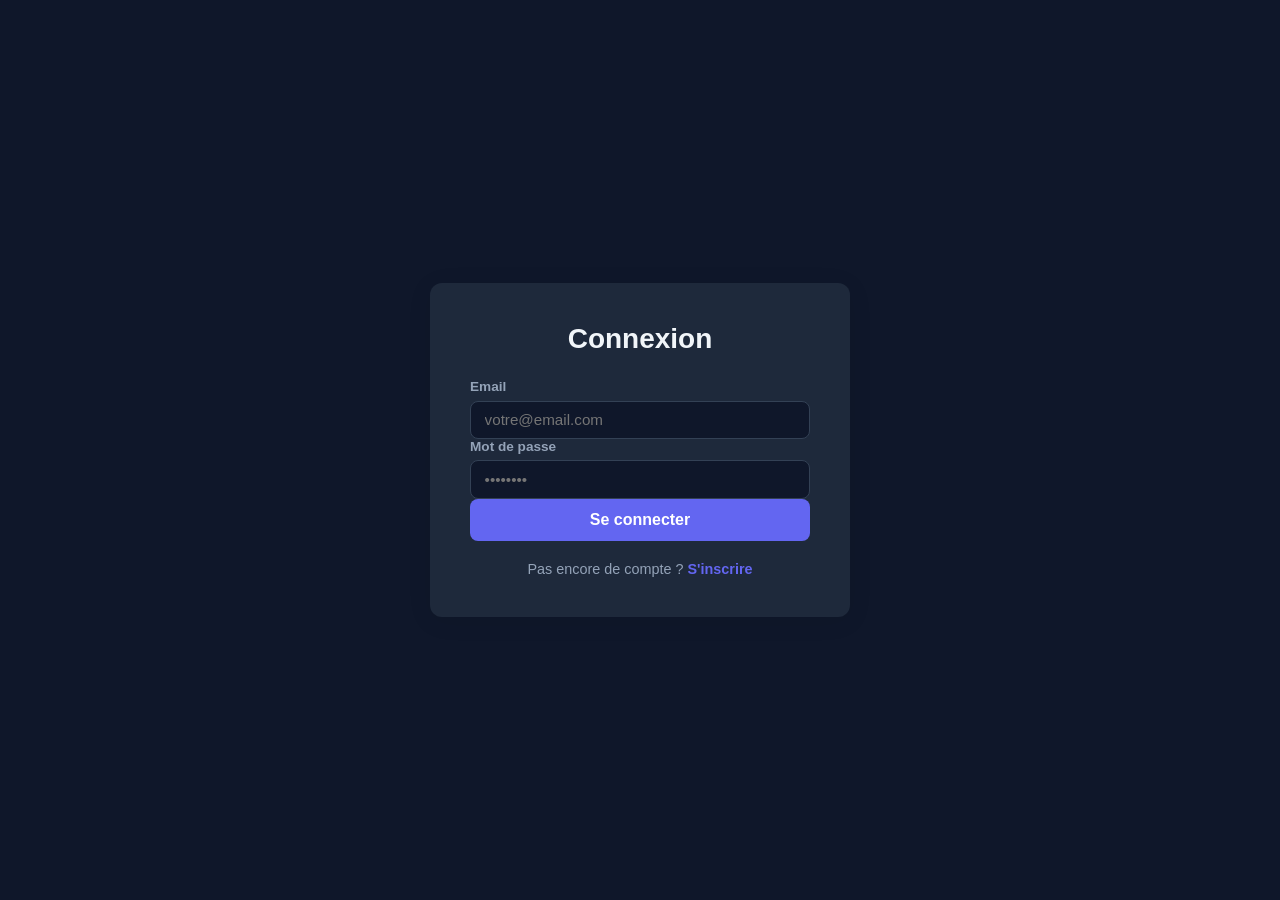
<file: BtsBlancApi/wwwroot/index.html>
<!DOCTYPE html>
<html lang="fr">
<head>
    <meta charset="UTF-8">
    <meta name="viewport" content="width=device-width, initial-scale=1.0">
    <title>Connexion</title>
    <link rel="stylesheet" href="style.css">
</head>
<body class="auth-page">
    <div class="auth-card">
        <h1>Connexion</h1>
        <div id="error-msg" class="error hidden"></div>
        <form id="login-form">
            <div class="field">
                <label>Email</label>
                <input type="email" id="email" required placeholder="votre@email.com">
            </div>
            <div class="field">
                <label>Mot de passe</label>
                <input type="password" id="password" required placeholder="••••••••">
            </div>
            <button type="submit" class="btn btn-primary">Se connecter</button>
        </form>
        <p class="auth-link">Pas encore de compte ? <a href="register.html">S'inscrire</a></p>
    </div>
    <script src="auth.js"></script>
</body>
</html>
</file>
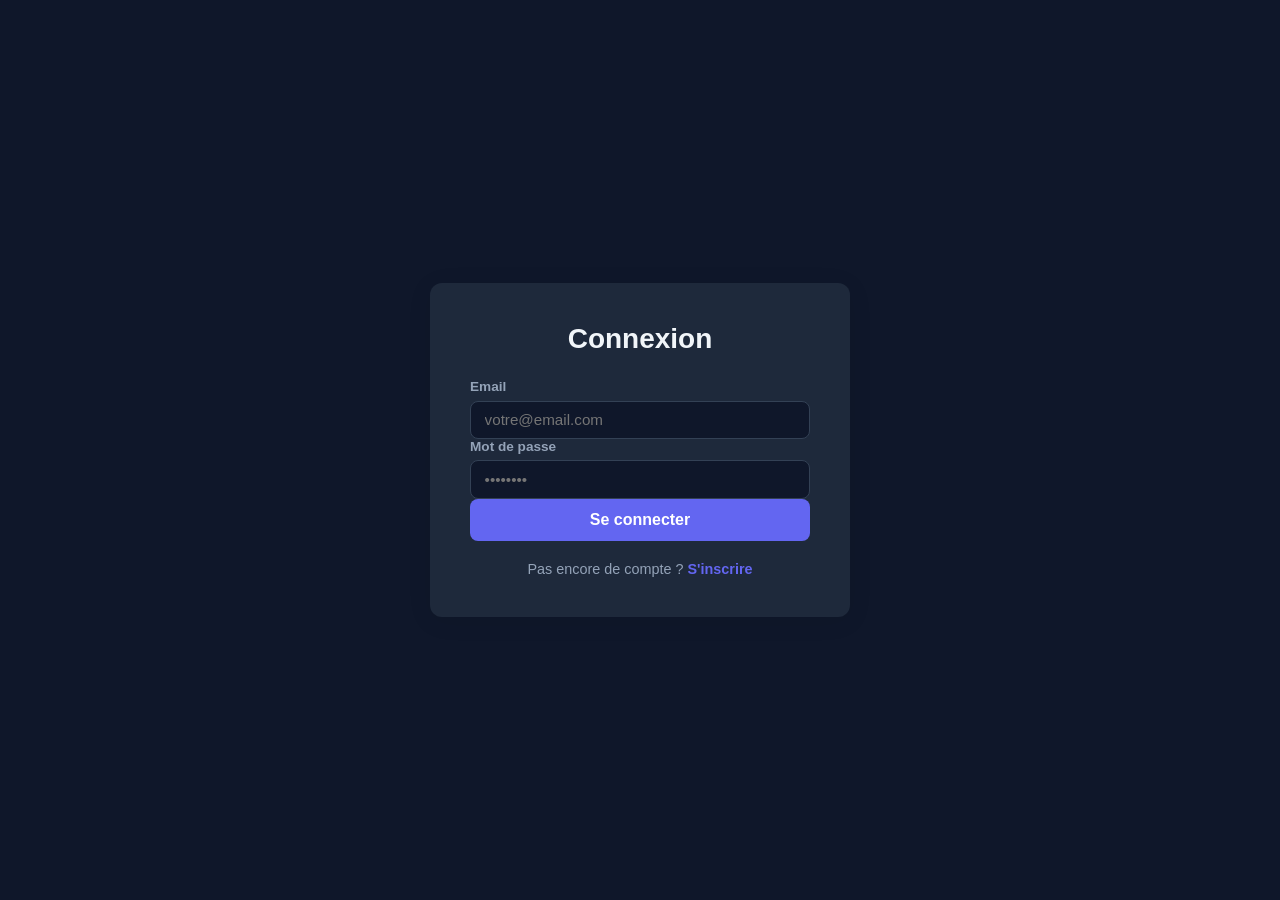
<file: BtsBlancApi/wwwroot/evenements.html>
<!DOCTYPE html>
<html lang="fr">
<head>
    <meta charset="UTF-8">
    <meta name="viewport" content="width=device-width, initial-scale=1.0">
    <title>Événements</title>
    <link rel="stylesheet" href="style.css">
</head>
<body>
    <nav class="navbar">
        <span class="nav-title">BTS Evenement Arago</span>
        <div class="nav-right">
            <span id="nav-username"></span>
            <button class="btn btn-outline" onclick="logout()">Déconnexion</button>
        </div>
    </nav>

    <main class="container">

        <!-- Formulaire création (visible pour tous, erreur si non admin) -->
        <section class="card" id="create-section">
            <h2>Créer un événement</h2>
            <div id="create-error" class="error hidden"></div>
            <form id="create-form">
                <div class="form-grid">
                    <div class="field">
                        <label>Titre</label>
                        <input type="text" id="titre" required placeholder="Titre de l'événement">
                    </div>
                    <div class="field">
                        <label>Lieu</label>
                        <input type="text" id="lieu" required placeholder="Paris, Lyon...">
                    </div>
                    <div class="field">
                        <label>Date</label>
                        <input type="datetime-local" id="date" required>
                    </div>
                    <div class="field">
                        <label>Type</label>
                        <select id="type">
                            <option value="0">Salon professionnel</option>
                            <option value="1">Conférence</option>
                            <option value="2">Journées thématiques</option>
                        </select>
                    </div>
                    <div class="field field-full">
                        <label>Contenu</label>
                        <textarea id="contenu" required placeholder="Description de l'événement..."></textarea>
                    </div>
                </div>
                <button type="submit" class="btn btn-primary">Créer l'événement</button>
            </form>
        </section>

        <!-- Liste des événements -->
        <section>
            <h2>Liste des événements</h2>
            <div id="events-error" class="error hidden"></div>
            <div id="events-list" class="events-grid"></div>
        </section>
    </main>

    <script src="evenements.js"></script>
</body>
</html>
</file>
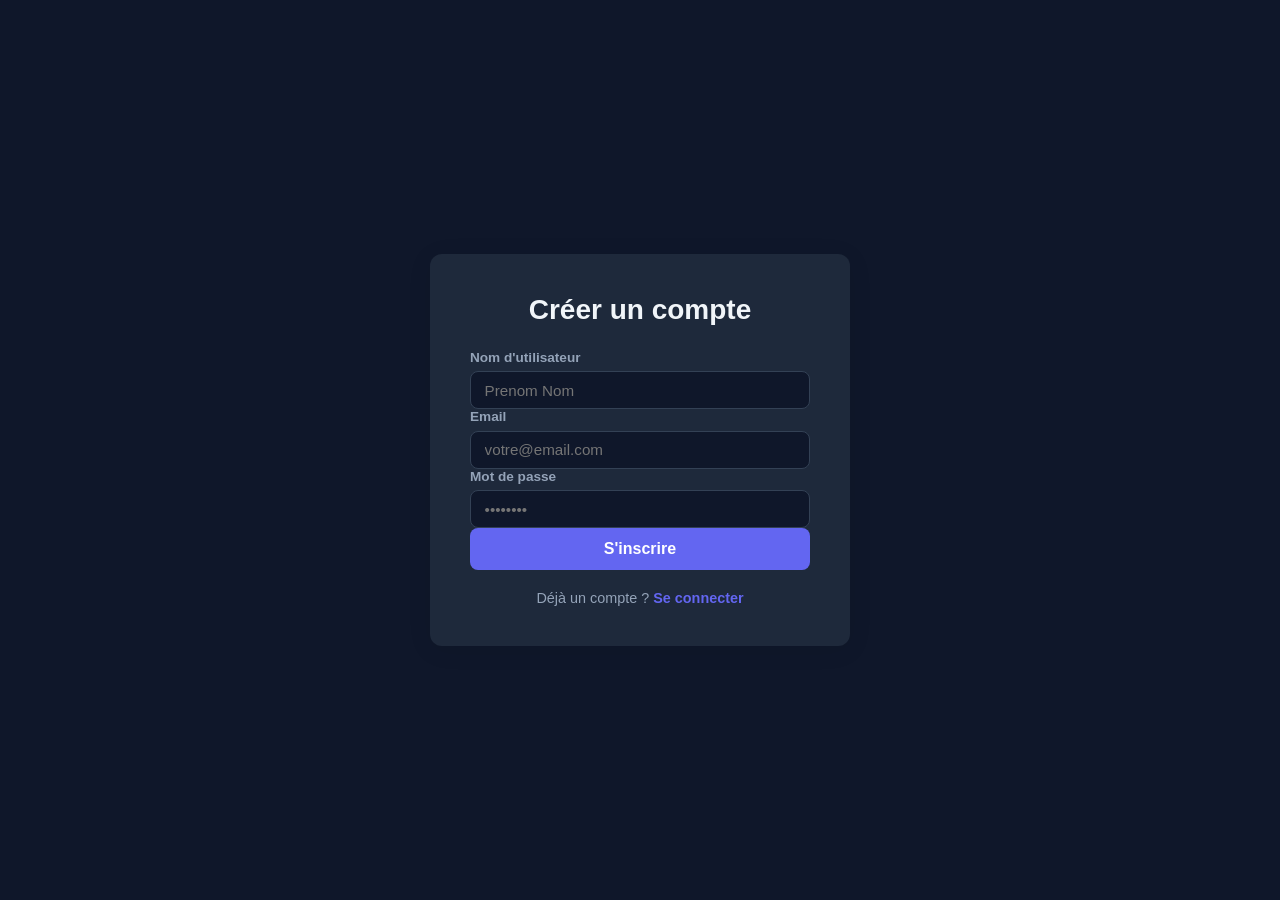
<file: BtsBlancApi/wwwroot/register.html>
<!DOCTYPE html>
<html lang="fr">
<head>
    <meta charset="UTF-8">
    <meta name="viewport" content="width=device-width, initial-scale=1.0">
    <title>Inscription</title>
    <link rel="stylesheet" href="style.css">
</head>
<body class="auth-page">
    <div class="auth-card">
        <h1>Créer un compte</h1>
        <div id="error-msg" class="error hidden"></div>
        <div id="success-msg" class="success hidden"></div>
        <form id="register-form">
            <div class="field">
                <label>Nom d'utilisateur</label>
                <input type="text" id="username" required placeholder="Prenom Nom">
            </div>
            <div class="field">
                <label>Email</label>
                <input type="email" id="email" required placeholder="votre@email.com">
            </div>
            <div class="field">
                <label>Mot de passe</label>
                <input type="password" id="password" required placeholder="••••••••">
            </div>
            <button type="submit" class="btn btn-primary">S'inscrire</button>
        </form>
        <p class="auth-link">Déjà un compte ? <a href="index.html">Se connecter</a></p>
    </div>
    <script src="auth.js"></script>
</body>
</html>
</file>
<file: BtsBlancApi/wwwroot/style.css>
*, *::before, *::after { box-sizing: border-box; margin: 0; padding: 0; }

:root {
    --primary: #6366f1;
    --primary-hover: #4f46e5;
    --danger: #ef4444;
    --danger-hover: #dc2626;
    --success-bg: #14532d;
    --success-color: #86efac;
    --error-bg: #450a0a;
    --error-color: #fca5a5;
    --bg: #0f172a;
    --card-bg: #1e293b;
    --text: #f1f5f9;
    --text-muted: #94a3b8;
    --border: #334155;
    --radius: 12px;
    --inscrit: #4ade80;
}

body { font-family: 'Segoe UI', sans-serif; background: var(--bg); color: var(--text); min-height: 100vh; }

/* AUTH */
.auth-page { display: flex; align-items: center; justify-content: center; }
.auth-card { background: var(--card-bg); border-radius: var(--radius); padding: 2.5rem; width: 100%; max-width: 420px; box-shadow: 0 4px 24px rgba(0,0,0,.08); margin: 2rem; }
.auth-card h1 { font-size: 1.75rem; margin-bottom: 1.5rem; text-align: center; }
.auth-link { text-align: center; margin-top: 1.25rem; color: var(--text-muted); font-size: .9rem; }
.auth-link a { color: var(--primary); text-decoration: none; font-weight: 600; }

/* NAVBAR */
.navbar { background: var(--card-bg); border-bottom: 1px solid var(--border); padding: .9rem 2rem; display: flex; align-items: center; justify-content: space-between; position: sticky; top: 0; z-index: 10; }
.nav-title { font-size: 1.2rem; font-weight: 700; color: var(--primary); }
.nav-right { display: flex; align-items: center; gap: 1rem; }
#nav-username { font-weight: 600; color: var(--text-muted); font-size: .9rem; }

/* CONTAINER */
.container { max-width: 960px; margin: 2rem auto; padding: 0 1.5rem; display: flex; flex-direction: column; gap: 2rem; }

/* CARD */
.card { background: var(--card-bg); border-radius: var(--radius); padding: 1.75rem; box-shadow: 0 2px 12px rgba(0,0,0,.06); }
.card h2 { font-size: 1.2rem; margin-bottom: 1.25rem; }

/* FORM */
.form-grid { display: grid; grid-template-columns: 1fr 1fr; gap: 1rem; margin-bottom: 1.25rem; }
.field { display: flex; flex-direction: column; gap: .4rem; }
.field-full { grid-column: 1 / -1; }
label { font-size: .85rem; font-weight: 600; color: var(--text-muted); }
input, select, textarea {
    border: 1px solid var(--border); border-radius: 8px; padding: .6rem .85rem;
    font-size: .95rem; font-family: inherit; background: #0f172a; color: var(--text);
    transition: border-color .2s;
}
input:focus, select:focus, textarea:focus { outline: none; border-color: var(--primary); }
textarea { resize: vertical; min-height: 90px; }

/* BUTTONS */
.btn { padding: .6rem 1.25rem; border-radius: 8px; border: none; font-size: .9rem; font-weight: 600; cursor: pointer; transition: background .2s, color .2s; }
.btn-primary { background: var(--primary); color: #fff; width: 100%; padding: .75rem; font-size: 1rem; }
.btn-primary:hover { background: var(--primary-hover); }
.btn-outline { background: transparent; border: 1.5px solid var(--border); color: var(--text); }
.btn-outline:hover { background: #334155; }
.btn-danger { background: var(--danger); color: #fff; font-size: .8rem; padding: .45rem .9rem; }
.btn-danger:hover { background: var(--danger-hover); }
.btn-success { background: #22c55e; color: #fff; font-size: .8rem; padding: .45rem .9rem; }
.btn-success:hover { background: #16a34a; }
.btn-secondary { background: #64748b; color: #fff; font-size: .8rem; padding: .45rem .9rem; }
.btn-secondary:hover { background: #475569; }

/* EVENTS GRID */
.events-grid { display: grid; grid-template-columns: repeat(auto-fill, minmax(280px, 1fr)); gap: 1.25rem; }
.event-card { background: var(--card-bg); border-radius: var(--radius); padding: 1.25rem; box-shadow: 0 2px 10px rgba(0,0,0,.06); border: 1px solid var(--border); display: flex; flex-direction: column; gap: .6rem; }
.event-card h3 { font-size: 1.05rem; color: var(--text); }
.event-card h3.inscrit { color: var(--inscrit); }
.event-card .event-meta { display: flex; flex-direction: column; gap: .3rem; font-size: .85rem; color: var(--text-muted); }
.event-card .event-meta span { display: flex; align-items: center; gap: .4rem; }
.event-card .event-contenu { font-size: .9rem; color: var(--text); line-height: 1.5; flex: 1; }
.event-badge { display: inline-block; padding: .25rem .7rem; border-radius: 99px; font-size: .75rem; font-weight: 700; background: #312e81; color: #a5b4fc; }
.event-actions { display: flex; align-items: center; justify-content: space-between; margin-top: .5rem; }
.btn-trash { background: transparent; border: none; cursor: pointer; font-size: 1.1rem; padding: .3rem .5rem; border-radius: 8px; transition: background .2s; color: var(--danger); }
.btn-trash:hover { background: rgba(239,68,68,.15); }

/* ALERTS */
.error { background: var(--error-bg); color: var(--error-color); padding: .75rem 1rem; border-radius: 8px; font-size: .9rem; margin-bottom: 1rem; }
.success { background: var(--success-bg); color: var(--success-color); padding: .75rem 1rem; border-radius: 8px; font-size: .9rem; margin-bottom: 1rem; }
.hidden { display: none; }

@media (max-width: 600px) {
    .form-grid { grid-template-columns: 1fr; }
}
</file>
